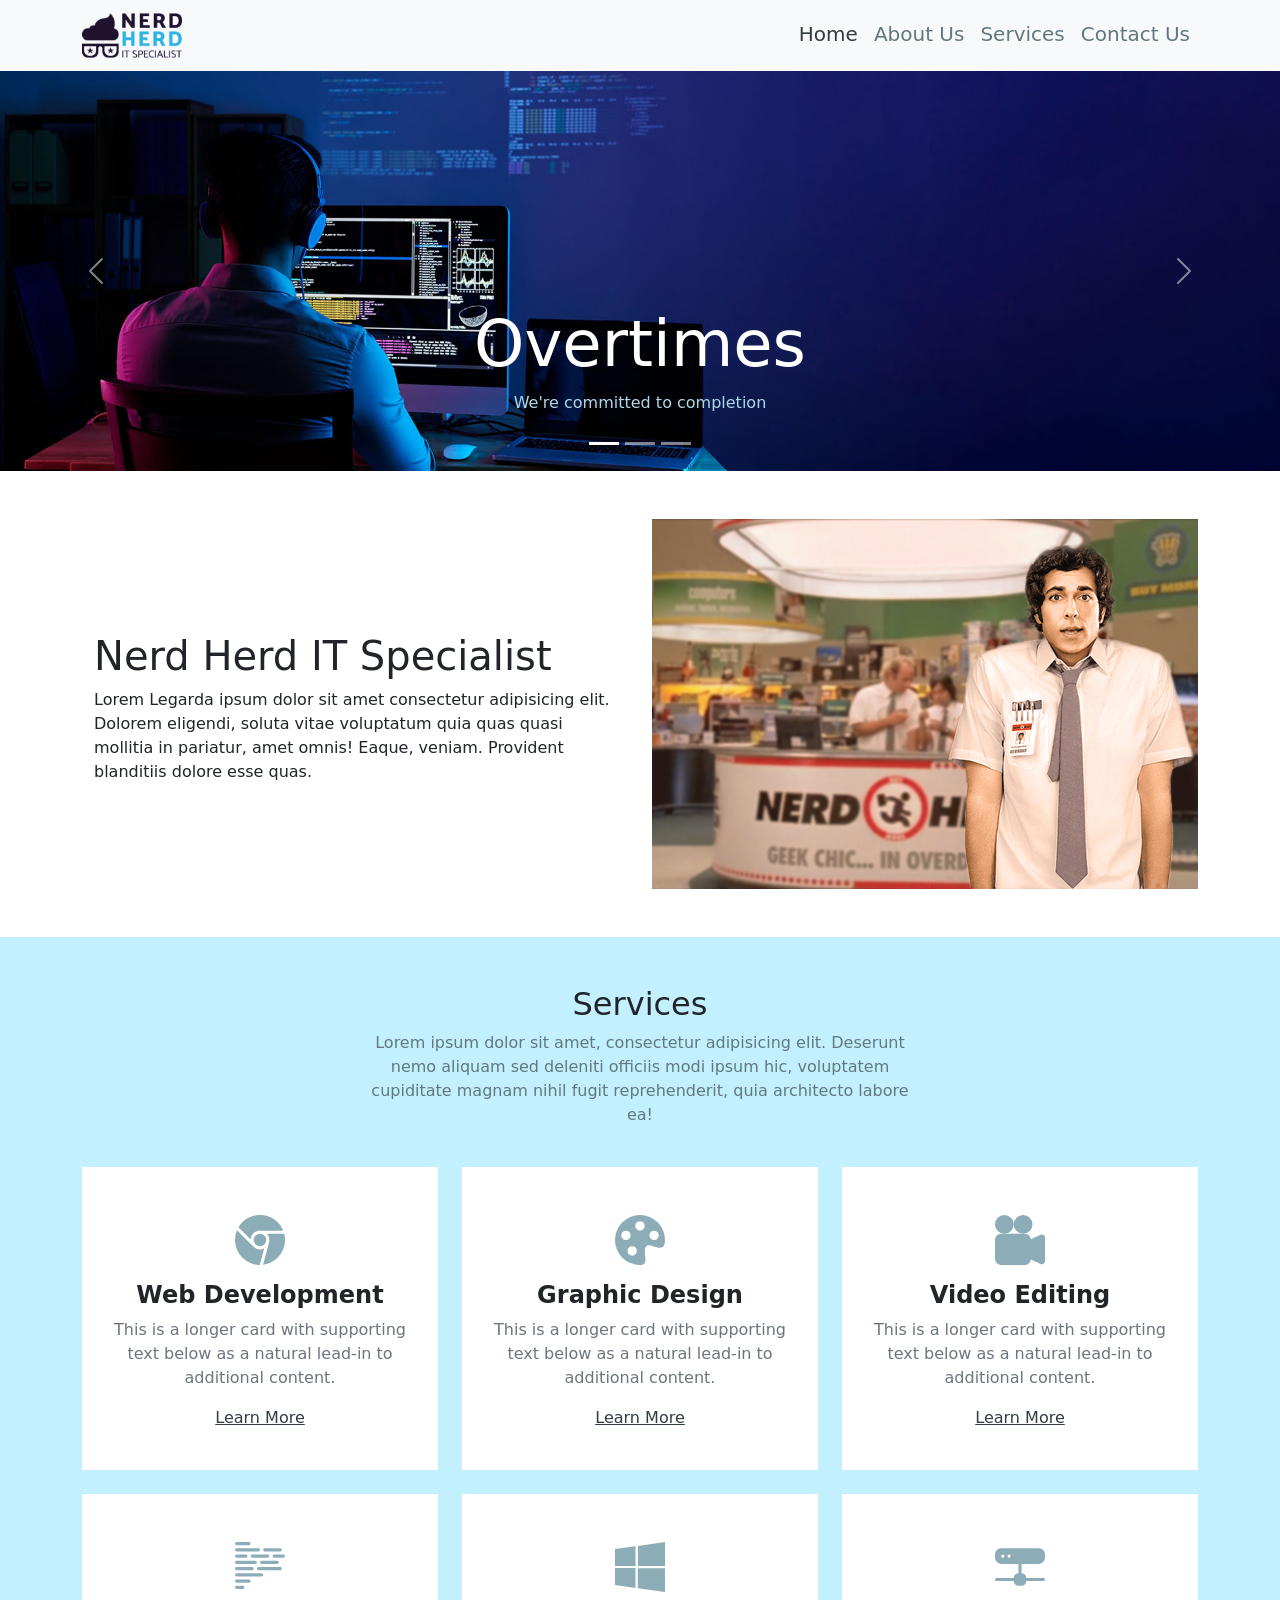
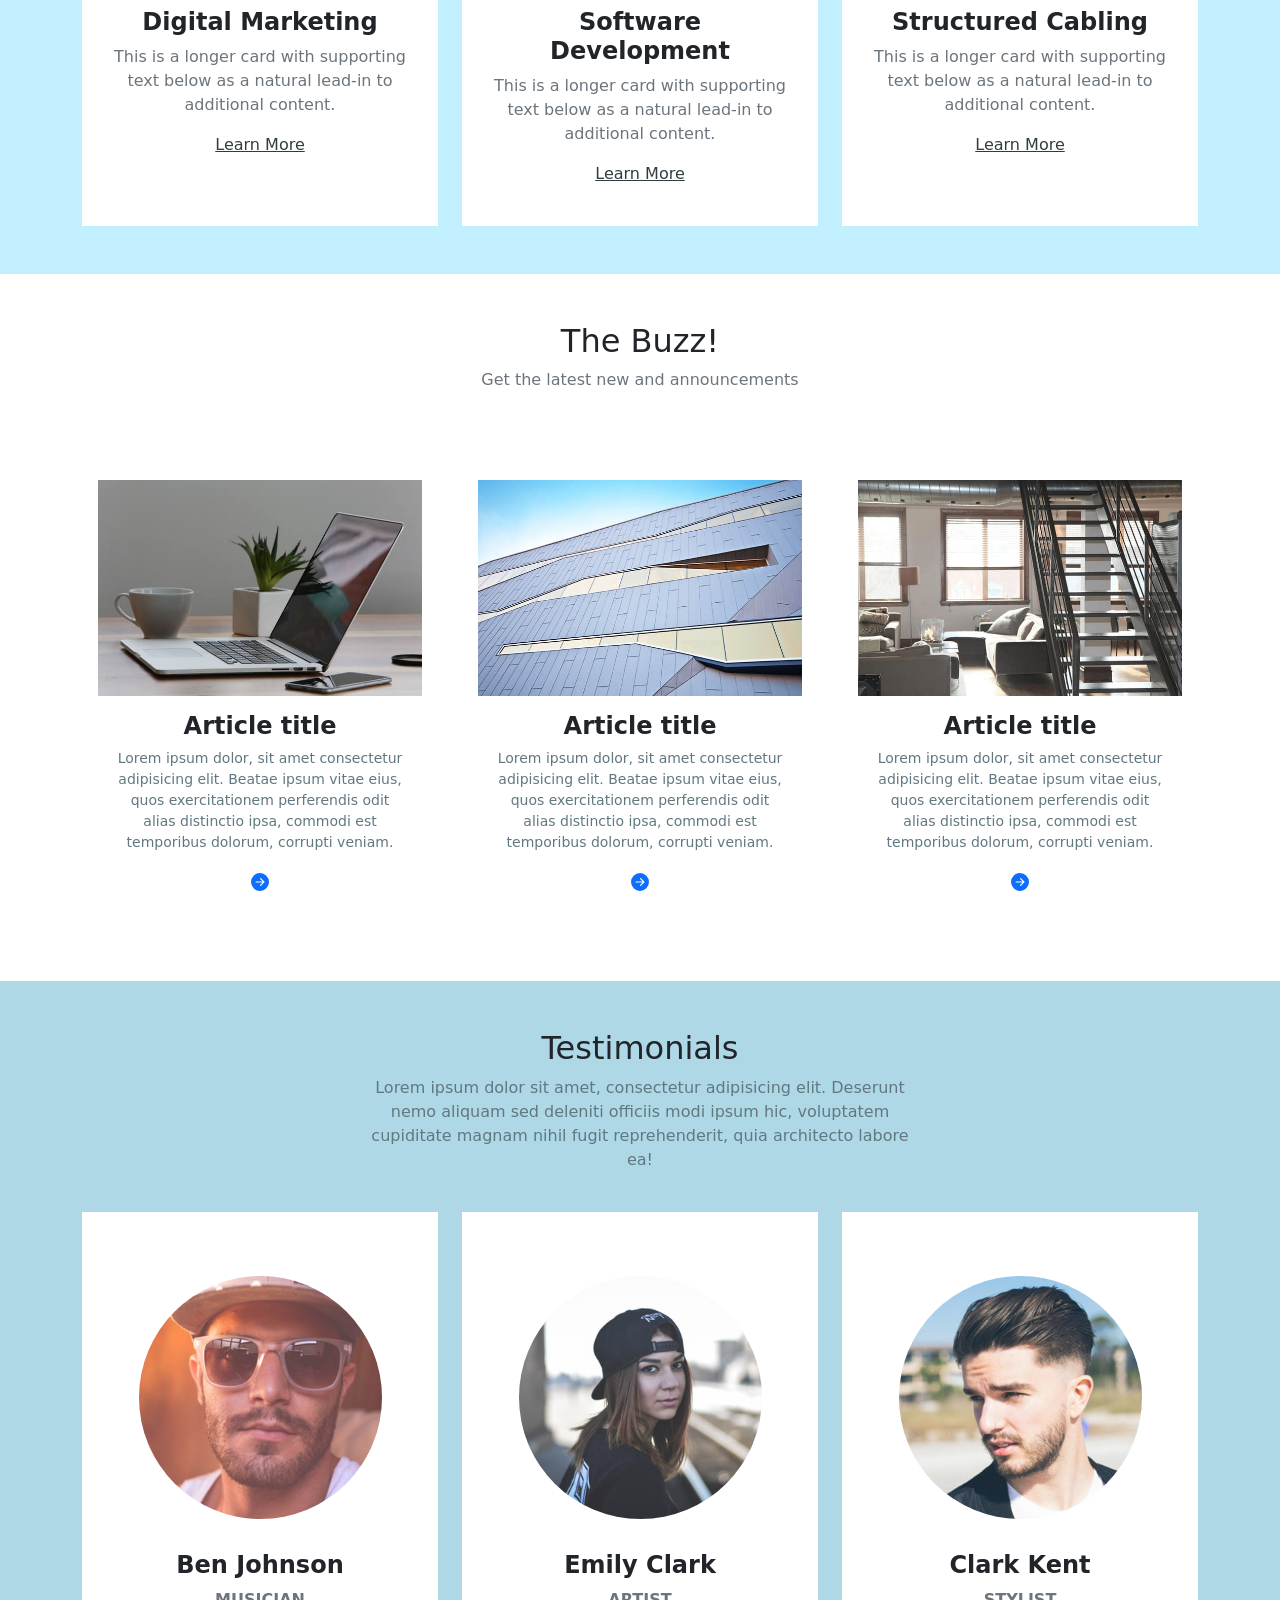
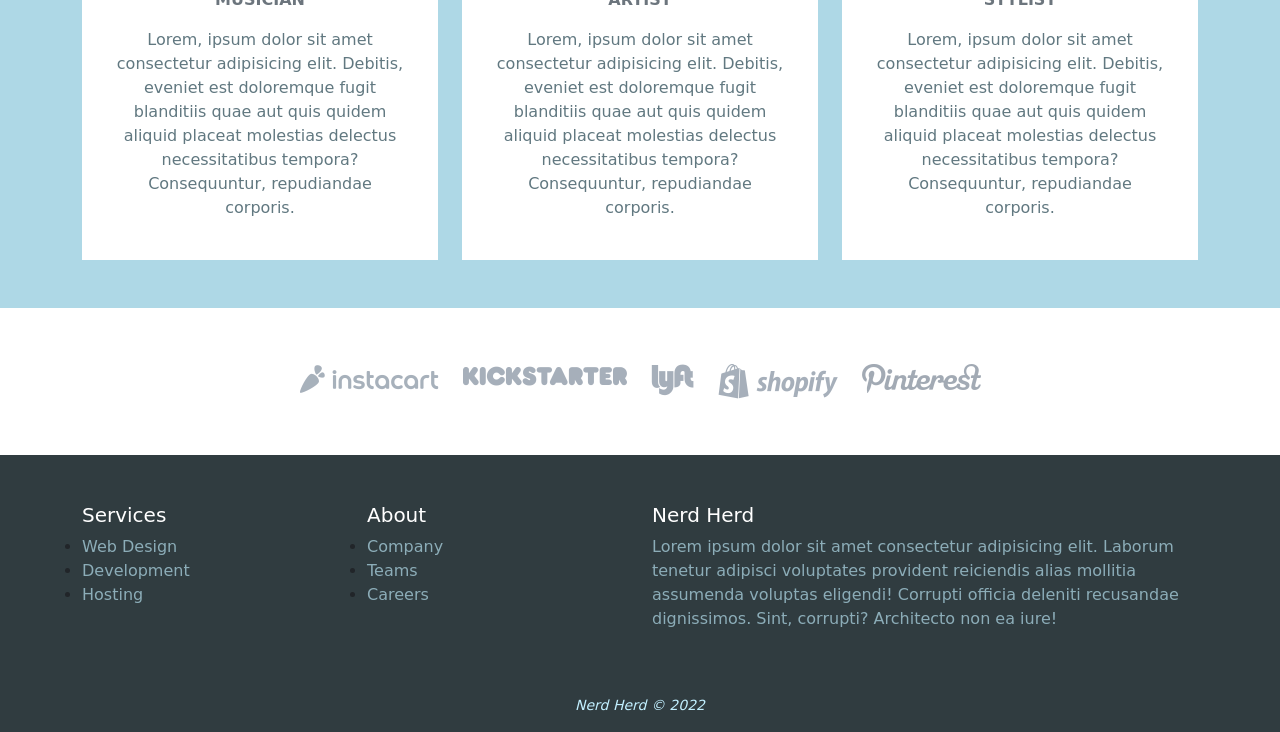
<file: index.html>
<!DOCTYPE html>
<html lang="en">
<head>
  <meta charset="UTF-8">
  <meta http-equiv="X-UA-Compatible" content="IE=edge">
  <meta name="viewport" content="width=device-width, initial-scale=1.0">
  
  <title>Home</title>
  <link rel="shortcut icon" href="./img/nerd-herd-icon.jpg" type="image/x-icon">
    
  <link rel="stylesheet" href="./css/bootstrap.css">
  
  <link rel="stylesheet" href="./css/style.css">
</head>
<body>
  <!-- #region Header -->
  <header>
    
    <!-- #region Primary Navigation -->
    <nav class="navbar navbar-expand-lg bg-light">
      <!-- container-fluid: 100% | container: 80% -->
      <div class="container">
        
        <a class="navbar-brand" href="./index.html">
          <img src="./img/nerd-herd-logo.png" alt="Bootstrap Logo" width=100px></a>
          
          <button class="navbar-toggler" type="button" data-bs-toggle="collapse" data-bs-target="#navbarSupportedContent" aria-controls="navbarSupportedContent" aria-expanded="false" aria-label="Toggle navigation">
            <span class="navbar-toggler-icon"></span>
          </button>
          
          <div class="collapse navbar-collapse" id="navbarSupportedContent">
            
            <!-- <ul class="navbar-nav me-auto mb-2 mb-lg-0"> -->
              <ul class="navbar-nav ms-auto mb-2 mb-lg-0">
                
                <li class="nav-item">
                  <a class="h5 text-decoration-none c-text-primary mx-2 c-active" aria-current="page" href="./index.html">Home</a>
                </li>
                
                <li class="nav-item">
                  <a class="h5 text-decoration-none c-text-primary mx-2" href="./about.html">About Us</a>
                </li>
                
                <li class="nav-item">
                  <a class="h5 text-decoration-none c-text-primary mx-2" href="./services.html">Services</a>
                </li>
                
                <li class="nav-item">
                  <a class="h5 text-decoration-none c-text-primary mx-2" href="./contact.html">Contact Us</a>
                </li>
                
              </ul>
              
            </div>
            
          </div>
        </nav>
        
        <!-- #endregion Primary Navigation -->
        
      </header>
      <!-- #endregion Header -->
      
      <!-- #region Main -->
      <main>
        
        <!-- #region Slider -->
        
        <div id="carouselExampleCaptions" class="carousel slide" data-bs-ride="false">
          <div class="carousel-indicators">
            <button type="button" data-bs-target="#carouselExampleCaptions" data-bs-slide-to="0" class="active" aria-current="true" aria-label="Slide 1"></button>
            <button type="button" data-bs-target="#carouselExampleCaptions" data-bs-slide-to="1" aria-label="Slide 2"></button>
            <button type="button" data-bs-target="#carouselExampleCaptions" data-bs-slide-to="2" aria-label="Slide 3"></button>
          </div>
          
          <div class="carousel-inner">
            
            <div class="carousel-item active">
              <img src="./img/slider1.jpg" class="d-block w-100" alt="Dummy">
              <div class="carousel-caption d-none d-md-block">
                <h5 class="display-3 text-capitalize">Overtimes</h5>
                <p class="c-text-accent">We're committed to completion</p>
              </div>
            </div>
            
            <div class="carousel-item">
              <img src="./img/slider2.jpg" class="d-block w-100" alt="Dummy">
              <div class="carousel-caption d-none d-md-block">
                <h5 class="display-3 text-capitalize">Second slide label</h5>
                <p class="c-text-accent">Some representative placeholder content for the second slide.</p>
              </div>
            </div>
            
            <div class="carousel-item">
              <img src="./img/slider3.jpg" class="d-block w-100" alt="Dummy">
              <div class="carousel-caption d-none d-md-block">
                <h5 class="display-3 text-capitalize">Third slide label</h5>
                <p class="c-text-accent">Some representative placeholder content for the third slide.</p>
              </div>
            </div>
            
          </div>
          
          <button class="carousel-control-prev" type="button" data-bs-target="#carouselExampleCaptions" data-bs-slide="prev">
            <span class="carousel-control-prev-icon" aria-hidden="true"></span>
            <span class="visually-hidden">Previous</span>
          </button>
          <button class="carousel-control-next" type="button" data-bs-target="#carouselExampleCaptions" data-bs-slide="next">
            <span class="carousel-control-next-icon" aria-hidden="true"></span>
            <span class="visually-hidden">Next</span>
          </button>
        </div>
        <!-- #endregion Slider -->
        
        <!-- #region Hero -->
        <section class="container py-5">
          
          <div class="row row-cols-1 row-cols-md-2 align-items-center flex-column-reverse flex-md-row">
            
            <div class="col px-4 pt-4">
              <h1 class="fs-1">Nerd Herd IT Specialist</h1>
              <p>Lorem Legarda ipsum dolor sit amet consectetur adipisicing elit. Dolorem eligendi, soluta vitae voluptatum quia quas quasi mollitia in pariatur, amet omnis! Eaque, veniam. Provident blanditiis dolore esse quas.</p>
            </div>
            
            <div class="col">
              <img src="./img/nerd-herd-home.jpg" alt="Dummy" class="img-fluid">
            </div>
            
          </div> 
        </section>
        <!-- #endregion Hero -->
        
        <!-- #region Services -->
        <section class="container-fluid c-bg-secondary">
          <div class="container py-5">
            
            <div class="row justify-content-center text-center pb-4">
              <h2 clas="fw-bold text-white">Services</h2>
              <p class="c-text-primary col-md-8 col-lg-6">Lorem ipsum dolor sit amet, consectetur adipisicing elit. Deserunt nemo aliquam sed deleniti officiis modi ipsum hic, voluptatem cupiditate magnam nihil fugit reprehenderit, quia architecto labore ea!</p>
            </div>
            
            <div class="row row-cols-2 row-cols-md-3 g-4">
              
              <article class="col">
                <div class="card h-100 align-items-center pt-5 px-3 pb-4 border-0 rounded-0">
                  <svg xmlns="http://www.w3.org/2000/svg" width="50" height="50" fill="var(--white)" class="bi bi-browser-chrome" viewBox="0 0 16 16">
                    <path fill-rule="evenodd" d="M16 8a8.001 8.001 0 0 1-7.022 7.94l1.902-7.098a2.995 2.995 0 0 0 .05-1.492A2.977 2.977 0 0 0 10.237 6h5.511A8 8 0 0 1 16 8ZM0 8a8 8 0 0 0 7.927 8l1.426-5.321a2.978 2.978 0 0 1-.723.255 2.979 2.979 0 0 1-1.743-.147 2.986 2.986 0 0 1-1.043-.7L.633 4.876A7.975 7.975 0 0 0 0 8Zm5.004-.167L1.108 3.936A8.003 8.003 0 0 1 15.418 5H8.066a2.979 2.979 0 0 0-1.252.243 2.987 2.987 0 0 0-1.81 2.59ZM8 10a2 2 0 1 0 0-4 2 2 0 0 0 0 4Z"/>
                  </svg>
                  <div class="card-body text-center">
                    <h5 class="card-title h4 fw-bold">Web Development</h5>
                    <p class="card-text text-secondary">This is a longer card with supporting text below as a natural lead-in to additional content.</p>
                    <a href="#" class="c-text-black">Learn More</a>
                  </div>
                </div>
              </article>
              
              <article class="col">
                <div class="card h-100 align-items-center pt-5 px-3 pb-4 border-0 rounded-0">
                  <svg xmlns="http://www.w3.org/2000/svg" width="50" height="50" fill="var(--white)" class="bi bi-palette-fill" viewBox="0 0 16 16">
                    <path d="M12.433 10.07C14.133 10.585 16 11.15 16 8a8 8 0 1 0-8 8c1.996 0 1.826-1.504 1.649-3.08-.124-1.101-.252-2.237.351-2.92.465-.527 1.42-.237 2.433.07zM8 5a1.5 1.5 0 1 1 0-3 1.5 1.5 0 0 1 0 3zm4.5 3a1.5 1.5 0 1 1 0-3 1.5 1.5 0 0 1 0 3zM5 6.5a1.5 1.5 0 1 1-3 0 1.5 1.5 0 0 1 3 0zm.5 6.5a1.5 1.5 0 1 1 0-3 1.5 1.5 0 0 1 0 3z"/>
                  </svg>
                  <div class="card-body text-center">
                    <h5 class="card-title h4 fw-bold">Graphic Design</h5>
                    <p class="card-text text-secondary">This is a longer card with supporting text below as a natural lead-in to additional content.</p>
                    <a href="#" class="c-text-black">Learn More</a>
                  </div>
                </div>
              </article>
              
              <article class="col">
                <div class="card h-100 align-items-center pt-5 px-3 pb-4 border-0 rounded-0">
                  <svg xmlns="http://www.w3.org/2000/svg" width="50" height="50" fill="var(--white)" class="bi bi-camera-reels-fill" viewBox="0 0 16 16">
                    <path d="M6 3a3 3 0 1 1-6 0 3 3 0 0 1 6 0z"/>
                    <path d="M9 6a3 3 0 1 1 0-6 3 3 0 0 1 0 6z"/>
                    <path d="M9 6h.5a2 2 0 0 1 1.983 1.738l3.11-1.382A1 1 0 0 1 16 7.269v7.462a1 1 0 0 1-1.406.913l-3.111-1.382A2 2 0 0 1 9.5 16H2a2 2 0 0 1-2-2V8a2 2 0 0 1 2-2h7z"/>
                  </svg>
                  <div class="card-body text-center">
                    <h5 class="card-title h4 fw-bold">Video Editing</h5>
                    <p class="card-text text-secondary">This is a longer card with supporting text below as a natural lead-in to additional content.</p>
                    <a href="#" class="c-text-black">Learn More</a>
                  </div>
                </div>
              </article>
              
              <article class="col">
                <div class="card h-100 align-items-center pt-5 px-3 pb-4 border-0 rounded-0">
                  <svg xmlns="http://www.w3.org/2000/svg" width="50" height="50" fill="var(--white)" class="bi bi-body-text" viewBox="0 0 16 16">
                    <path fill-rule="evenodd" d="M0 .5A.5.5 0 0 1 .5 0h4a.5.5 0 0 1 0 1h-4A.5.5 0 0 1 0 .5Zm0 2A.5.5 0 0 1 .5 2h7a.5.5 0 0 1 0 1h-7a.5.5 0 0 1-.5-.5Zm9 0a.5.5 0 0 1 .5-.5h5a.5.5 0 0 1 0 1h-5a.5.5 0 0 1-.5-.5Zm-9 2A.5.5 0 0 1 .5 4h3a.5.5 0 0 1 0 1h-3a.5.5 0 0 1-.5-.5Zm5 0a.5.5 0 0 1 .5-.5h5a.5.5 0 0 1 0 1h-5a.5.5 0 0 1-.5-.5Zm7 0a.5.5 0 0 1 .5-.5h3a.5.5 0 0 1 0 1h-3a.5.5 0 0 1-.5-.5Zm-12 2A.5.5 0 0 1 .5 6h6a.5.5 0 0 1 0 1h-6a.5.5 0 0 1-.5-.5Zm8 0a.5.5 0 0 1 .5-.5h5a.5.5 0 0 1 0 1h-5a.5.5 0 0 1-.5-.5Zm-8 2A.5.5 0 0 1 .5 8h5a.5.5 0 0 1 0 1h-5a.5.5 0 0 1-.5-.5Zm7 0a.5.5 0 0 1 .5-.5h7a.5.5 0 0 1 0 1h-7a.5.5 0 0 1-.5-.5Zm-7 2a.5.5 0 0 1 .5-.5h8a.5.5 0 0 1 0 1h-8a.5.5 0 0 1-.5-.5Zm0 2a.5.5 0 0 1 .5-.5h4a.5.5 0 0 1 0 1h-4a.5.5 0 0 1-.5-.5Zm0 2a.5.5 0 0 1 .5-.5h2a.5.5 0 0 1 0 1h-2a.5.5 0 0 1-.5-.5Z"/>
                  </svg>
                  <div class="card-body text-center">
                    <h5 class="card-title h4 fw-bold">Digital Marketing</h5>
                    <p class="card-text text-secondary">This is a longer card with supporting text below as a natural lead-in to additional content.</p>
                    <a href="#" class="c-text-black">Learn More</a>
                  </div>
                </div>
              </article>
              
              <article class="col">
                <div class="card h-100 align-items-center pt-5 px-3 pb-4 border-0 rounded-0">
                  <svg xmlns="http://www.w3.org/2000/svg" width="50" height="50" fill="var(--white)" class="bi bi-windows" viewBox="0 0 16 16">
                    <path d="M6.555 1.375 0 2.237v5.45h6.555V1.375zM0 13.795l6.555.933V8.313H0v5.482zm7.278-5.4.026 6.378L16 16V8.395H7.278zM16 0 7.33 1.244v6.414H16V0z"/>
                  </svg>
                  <div class="card-body text-center">
                    <h5 class="card-title h4 fw-bold">Software Development</h5>
                    <p class="card-text text-secondary">This is a longer card with supporting text below as a natural lead-in to additional content.</p>
                    <a href="#" class="c-text-black">Learn More</a>
                  </div>
                </div>
              </article>
              
              <article class="col">
                <div class="card h-100 align-items-center pt-5 px-3 pb-4 border-0 rounded-0">
                  <svg xmlns="http://www.w3.org/2000/svg" width="50" height="50" fill="var(--white)" class="bi bi-hdd-network-fill" viewBox="0 0 16 16">
                    <path d="M2 2a2 2 0 0 0-2 2v1a2 2 0 0 0 2 2h5.5v3A1.5 1.5 0 0 0 6 11.5H.5a.5.5 0 0 0 0 1H6A1.5 1.5 0 0 0 7.5 14h1a1.5 1.5 0 0 0 1.5-1.5h5.5a.5.5 0 0 0 0-1H10A1.5 1.5 0 0 0 8.5 10V7H14a2 2 0 0 0 2-2V4a2 2 0 0 0-2-2H2zm.5 3a.5.5 0 1 1 0-1 .5.5 0 0 1 0 1zm2 0a.5.5 0 1 1 0-1 .5.5 0 0 1 0 1z"/>
                  </svg>
                  <div class="card-body text-center">
                    <h5 class="card-title h4 fw-bold">Structured Cabling</h5>
                    <p class="card-text text-secondary">This is a longer card with supporting text below as a natural lead-in to additional content.</p>
                    <a href="#" class="c-text-black">Learn More</a>
                  </div>
                </div>
              </article>
              
            </div>
            
          </div>
        </section>
        <!-- #endregion Services -->
        
        <!-- #region News -->
        <section class="container py-5">
          
          <div class="row justify-content-center text-center pb-4">
            <h2 clas="fw-bold">The Buzz!</h2>
            <p class="text-secondary col-md-8 col-lg-6">
              Get the latest new and announcements
            </p>
          </div>
          
          <div class="row row-cols-1 row-cols-md-3 g-4">
            
            <article class="col">
              <div class="card h-100 align-items-center pt-5 px-3 pb-4 border-0 rounded-0">
                <img src="./img/desk.jpg" alt="Dummy" class="img-fluid">
                <div class="card-body text-center">
                  <h5 class="card-title h4 fw-bold">Article title</h5>
                  <p class="card-text c-text-primary small">Lorem ipsum dolor, sit amet consectetur adipisicing elit. Beatae ipsum vitae eius, quos exercitationem perferendis odit alias distinctio ipsa, commodi est temporibus dolorum, corrupti veniam.</p>
                  <a href="#"><svg xmlns="http://www.w3.org/2000/svg" width="18" height="18" fill="currentColor" class="bi bi-arrow-right-circle-fill" viewBox="0 0 16 16">
                    <path d="M8 0a8 8 0 1 1 0 16A8 8 0 0 1 8 0zM4.5 7.5a.5.5 0 0 0 0 1h5.793l-2.147 2.146a.5.5 0 0 0 .708.708l3-3a.5.5 0 0 0 0-.708l-3-3a.5.5 0 1 0-.708.708L10.293 7.5H4.5z"/>
                  </svg></a>
                </div>
              </div>
            </article>
            
            <article class="col">
              <div class="card h-100 align-items-center pt-5 px-3 pb-4 border-0 rounded-0">
                <img src="./img/building.jpg" alt="Dummy" class="img-fluid">
                <div class="card-body text-center">
                  <h5 class="card-title h4 fw-bold">Article title</h5>
                  <p class="card-text c-text-primary small">Lorem ipsum dolor, sit amet consectetur adipisicing elit. Beatae ipsum vitae eius, quos exercitationem perferendis odit alias distinctio ipsa, commodi est temporibus dolorum, corrupti veniam.</p>
                  <a href="#"><svg xmlns="http://www.w3.org/2000/svg" width="18" height="18" fill="currentColor" class="bi bi-arrow-right-circle-fill" viewBox="0 0 16 16">
                    <path d="M8 0a8 8 0 1 1 0 16A8 8 0 0 1 8 0zM4.5 7.5a.5.5 0 0 0 0 1h5.793l-2.147 2.146a.5.5 0 0 0 .708.708l3-3a.5.5 0 0 0 0-.708l-3-3a.5.5 0 1 0-.708.708L10.293 7.5H4.5z"/>
                  </svg></a>
                </div>
              </div>
            </article>
            
            <article class="col">
              <div class="card h-100 align-items-center pt-5 px-3 pb-4 border-0 rounded-0">
                <img src="./img/loft.jpg" alt="Dummy" class="img-fluid">
                <div class="card-body text-center">
                  <h5 class="card-title h4 fw-bold">Article title</h5>
                  <p class="card-text c-text-primary small">Lorem ipsum dolor, sit amet consectetur adipisicing elit. Beatae ipsum vitae eius, quos exercitationem perferendis odit alias distinctio ipsa, commodi est temporibus dolorum, corrupti veniam.</p>
                  <a href="#"><svg xmlns="http://www.w3.org/2000/svg" width="18" height="18" fill="currentColor" class="bi bi-arrow-right-circle-fill" viewBox="0 0 16 16">
                    <path d="M8 0a8 8 0 1 1 0 16A8 8 0 0 1 8 0zM4.5 7.5a.5.5 0 0 0 0 1h5.793l-2.147 2.146a.5.5 0 0 0 .708.708l3-3a.5.5 0 0 0 0-.708l-3-3a.5.5 0 1 0-.708.708L10.293 7.5H4.5z"/>
                  </svg></a>
                </div>
              </div>
            </article>
            
          </div>
          
        </div>
      </section>
      <!-- #endregion News -->
      
      <!-- #region Testimonials -->
      <section class="container-fluid c-bg-accent">
        <div class="container py-5">
          
          <div class="row justify-content-center text-center pb-4">
            <h2 clas="fw-bold text-white">Testimonials</h2>
            <p class="c-text-primary col-md-8 col-lg-6">Lorem ipsum dolor sit amet, consectetur adipisicing elit. Deserunt nemo aliquam sed deleniti officiis modi ipsum hic, voluptatem cupiditate magnam nihil fugit reprehenderit, quia architecto labore ea!</p>
          </div>
          
          <div class="row row-cols-1 row-cols-md-3 g-4">
            
            <article class="col">
              <div class="card h-100 align-items-center pt-5 px-3 pb-4 border-0 rounded-0">
                <img src="./img/1.jpg" alt="Dummy" class="rounded-circle w-75 py-3">
                <div class="card-body text-center">
                  <h5 class="card-title h4 fw-bold">Ben Johnson</h5>
                  <p class="text-secondary fw-bold">MUSICIAN</p>
                  <p class="card-text c-text-primary">Lorem, ipsum dolor sit amet consectetur adipisicing elit. Debitis, eveniet est doloremque fugit blanditiis quae aut quis quidem aliquid placeat molestias delectus necessitatibus tempora? Consequuntur, repudiandae corporis.</p>
                </div>
              </div>
            </article>
            
            <article class="col">
              <div class="card h-100 align-items-center pt-5 px-3 pb-4 border-0 rounded-0">
                <img src="./img/2.jpg" alt="Dummy" class="rounded-circle w-75 py-3">
                <div class="card-body text-center">
                  <h5 class="card-title h4 fw-bold">Emily Clark</h5>
                  <p class="text-secondary fw-bold">ARTIST</p>
                  <p class="card-text c-text-primary">Lorem, ipsum dolor sit amet consectetur adipisicing elit. Debitis, eveniet est doloremque fugit blanditiis quae aut quis quidem aliquid placeat molestias delectus necessitatibus tempora? Consequuntur, repudiandae corporis.</p>
                </div>
              </div>
            </article>
            
            <article class="col">
              <div class="card h-100 align-items-center pt-5 px-3 pb-4 border-0 rounded-0">
                <img src="./img/3.jpg" alt="Dummy" class="rounded-circle w-75 py-3">
                <div class="card-body text-center">
                  <h5 class="card-title h4 fw-bold">Clark Kent</h5>
                  <p class="text-secondary fw-bold">STYLIST</p>
                  <p class="card-text c-text-primary">Lorem, ipsum dolor sit amet consectetur adipisicing elit. Debitis, eveniet est doloremque fugit blanditiis quae aut quis quidem aliquid placeat molestias delectus necessitatibus tempora? Consequuntur, repudiandae corporis.</p>
                </div>
              </div>
            </article>
            
          </div>
          
        </div>
      </section>
      <!-- #endregion Testimonials -->
      
      <!-- #region Clients -->
      <div class="container py-5">
        <div class="row justify-content-center">
          
          <a href="#" class="w-auto py-2">
            <img src="./img/instacart.png" alt="Dummy" class="img-fluid">
          </a>
          
          <a href="#" class="w-auto py-2">
            <img src="./img/kickstarter.png" alt="Dummy" class="img-fluid">
          </a>
          
          <a href="#" class="w-auto py-2">
            <img src="./img/lyft.png" alt="Dummy" class="img-fluid">
          </a>
          
          <a href="#" class="w-auto py-2">
            <img src="./img/shopify.png" alt="Dummy" class="img-fluid">
          </a>
          
          <a href="#" class="w-auto py-2">
            <img src="./img/pinterest.png" alt="Dummy" class="img-fluid">
          </a>
          
          
        </div>
      </div>
      <!-- #endregion Clients -->
      
    </main>
    <!-- #endregion Main -->
    
    <!-- #region Footer -->
    <footer class="container-fluid c-bg-black px-0">
      
      <div class="container py-5">
        <div class="row g-4">
          
          <div class="col-12 col-md-6 order-md-last">
            <h3 class="text-white h5">Nerd Herd</h3>
            <p class="c-text-white mb-0">Lorem ipsum dolor sit amet consectetur adipisicing elit. Laborum tenetur adipisci voluptates provident reiciendis alias mollitia assumenda voluptas eligendi! Corrupti officia deleniti recusandae dignissimos. Sint, corrupti? Architecto non ea iure!</p>
          </div>
          
          <div class="col-6 col-md-3">
            <h3 class="text-white h5">Services</h3>
            <ul class="list-group list-group-flush">
              <li><a href="#" class="text-decoration-none c-text-white">Web Design</a></li>
              <li><a href="#" class="text-decoration-none c-text-white">Development</a></li>
              <li><a href="#" class="text-decoration-none c-text-white">Hosting</a></li>
            </ul>
          </div>
          
          <div class="col-6 col-md-3">
            <h3 class="text-white h5">About</h3>
            <ul class="list-group list-group-flush">
              <li><a href="#" class="text-decoration-none c-text-white">Company</a></li>
              <li><a href="#" class="text-decoration-none c-text-white">Teams</a></li>
              <li><a href="#" class="text-decoration-none c-text-white">Careers</a></li>
            </ul>
          </div>
          
        </div>
      </div>
      
      <p class="c-bg-black text-center c-text-secondary fst-italic small py-3 mb-0">Nerd Herd &copy; 2022</p>
    </footer>
    <!-- #endregion Footer -->
    
    <script src="./js/bootstrap.bundle.js"></script>
  </body>
  </html>
</file>
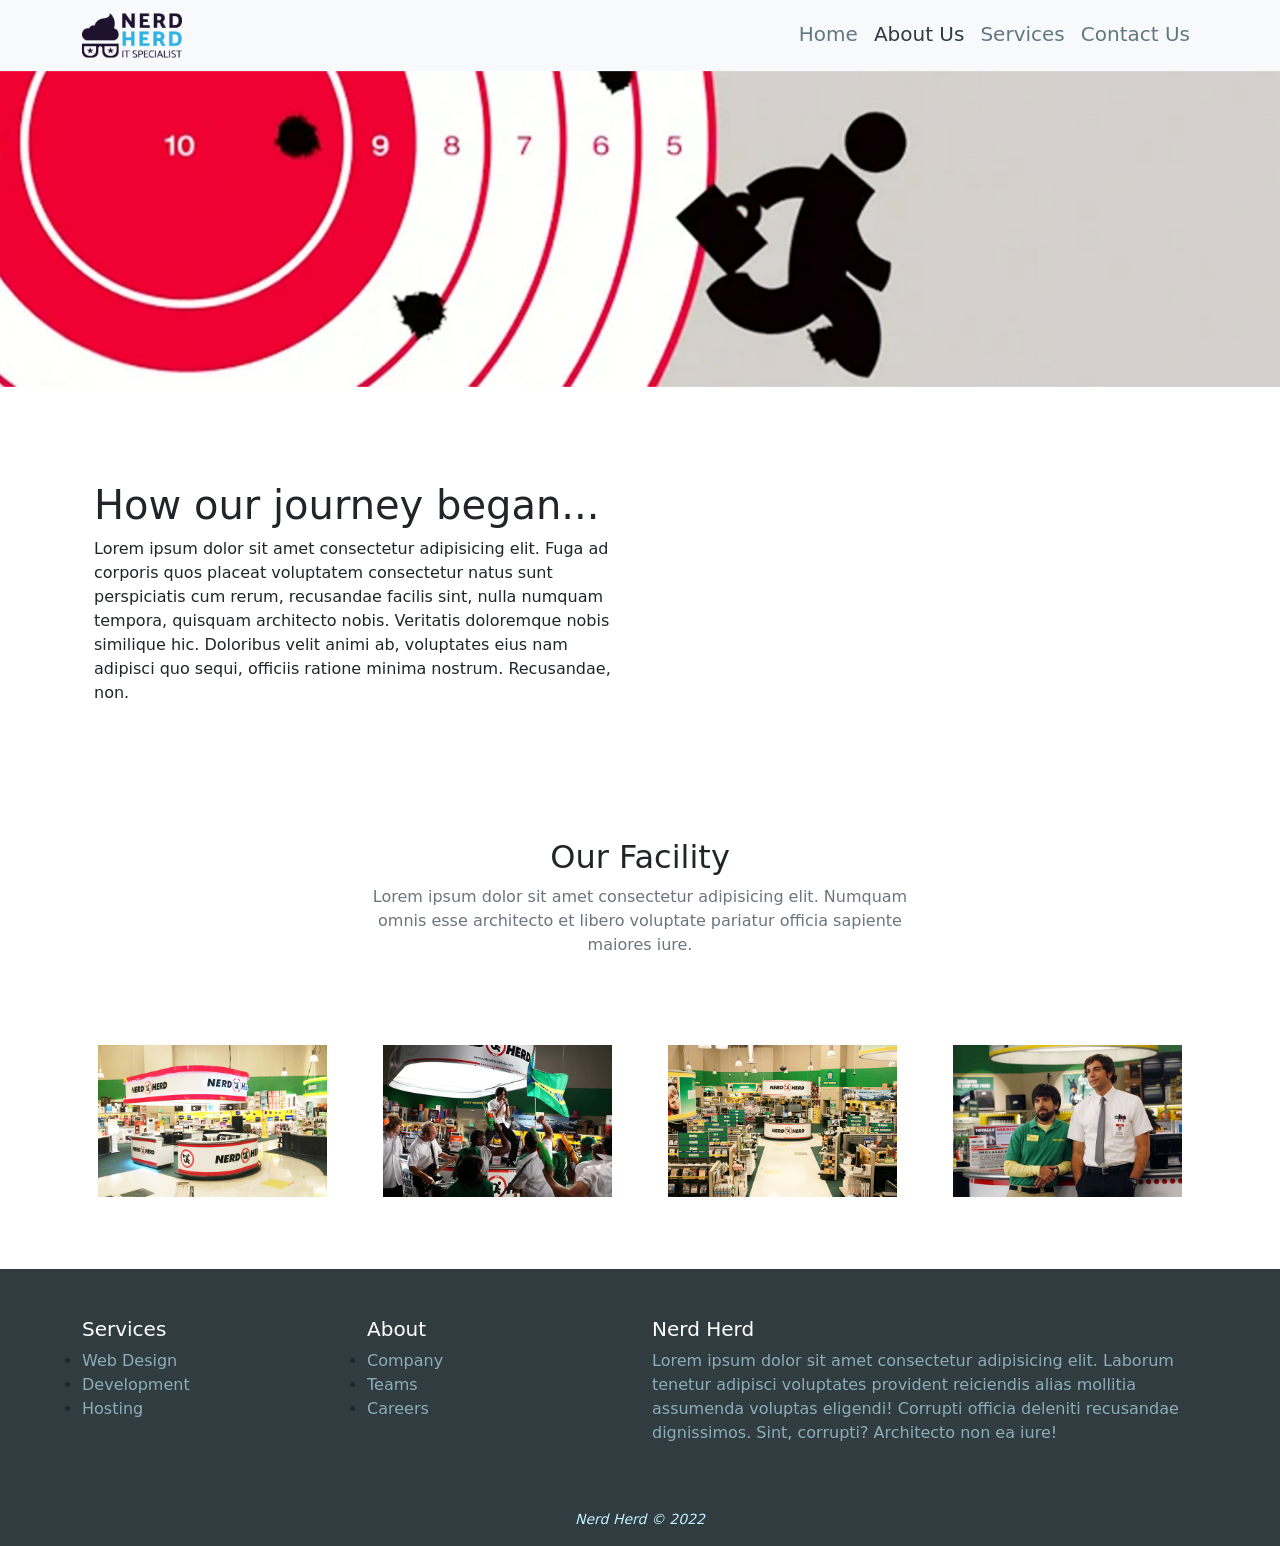
<file: about.html>
<!DOCTYPE html>
<html lang="en">
<head>
  <meta charset="UTF-8">
  <meta http-equiv="X-UA-Compatible" content="IE=edge">
  <meta name="viewport" content="width=device-width, initial-scale=1.0">
  
  <title>About</title>
  <link rel="shortcut icon" href="./img/nerd-herd-icon.jpg" type="image/x-icon">
  
  <link rel="stylesheet" href="./css/bootstrap.css">
  
  <link rel="stylesheet" href="./css/style.css">
</head>
<body>
  <!-- #region Header -->
  <header>
    
    <!-- #region Primary Navigation -->
    <nav class="navbar navbar-expand-lg bg-light">
      <!-- container-fluid: 100% | container: 80% -->
      <div class="container">
        
        <a class="navbar-brand" href="./index.html">
          <img src="./img/nerd-herd-logo.png" alt="Bootstrap Logo" width=100px></a>
          
          <button class="navbar-toggler" type="button" data-bs-toggle="collapse" data-bs-target="#navbarSupportedContent" aria-controls="navbarSupportedContent" aria-expanded="false" aria-label="Toggle navigation">
            <span class="navbar-toggler-icon"></span>
          </button>
          
          <div class="collapse navbar-collapse" id="navbarSupportedContent">
            
            <!-- <ul class="navbar-nav me-auto mb-2 mb-lg-0"> -->
              <ul class="navbar-nav ms-auto mb-2 mb-lg-0">
                
                <li class="nav-item">
                  <a class="h5 text-decoration-none c-text-primary mx-2" aria-current="page" href="./index.html">Home</a>
                </li>
                
                <li class="nav-item">
                  <a class="h5 text-decoration-none c-text-primary mx-2 c-active" href="./about.html">About Us</a>
                </li>
                
                <li class="nav-item">
                  <a class="h5 text-decoration-none c-text-primary mx-2" href="./services.html">Services</a>
                </li>
                
                <li class="nav-item">
                  <a class="h5 text-decoration-none c-text-primary mx-2" href="./contact.html">Contact Us</a>
                </li>
                
              </ul>
              
            </div>
            
          </div>
        </nav>
        
        <!-- #endregion Primary Navigation -->
        
      </header>
      <!-- #endregion Header -->
      
      <!-- #region Main -->
      <main>
        
        <!-- #region Slider -->
        
        <div id="carouselExampleCaptions" class="carousel slide" data-bs-ride="false">
          <div class="carousel-indicators">
            <button type="button" data-bs-target="#carouselExampleCaptions" data-bs-slide-to="0" class="active" aria-current="true" aria-label="Slide 1"></button>
            <button type="button" data-bs-target="#carouselExampleCaptions" data-bs-slide-to="1" aria-label="Slide 2"></button>
            <button type="button" data-bs-target="#carouselExampleCaptions" data-bs-slide-to="2" aria-label="Slide 3"></button>
          </div>
          
          <div class="carousel-inner">
            <div class="carousel-item active">
              <img src="./img/nerd-herd-about-banner.jpg" class="d-block w-100" alt="Dummy">
              <div class="carousel-caption d-none d-md-block card-img-overlay">
              </div>
            </div>
          </div>
          
          <!-- #endregion Slider -->
          
          <!-- #region Hero -->
          <section class="container py-5">
            
            <div class="row row-cols-1 row-cols-md-2 align-items-center flex-column-reverse flex-md-row">
              
              <div class="col px-4 pt-4">
                <h1 class="fs-1">How our journey began...</h1>
                <p>Lorem ipsum dolor sit amet consectetur adipisicing elit. Fuga ad corporis quos placeat voluptatem consectetur natus sunt perspiciatis cum rerum, recusandae facilis sint, nulla numquam tempora, quisquam architecto nobis. Veritatis doloremque nobis similique hic. Doloribus velit animi ab, voluptates eius nam adipisci quo sequi, officiis ratione minima nostrum. Recusandae, non.</p>
              </div>
              
              <div class="col">
                <!-- <img src="./img/nerd-herd-home.jpg" alt="Dummy" class="img-fluid"> -->
                <iframe width="500" height="300" src="https://www.youtube.com/embed/fjiVu5_83WY?controls=0" title="YouTube video player" frameborder="0" allow="accelerometer; autoplay; clipboard-write; encrypted-media; gyroscope; picture-in-picture" allowfullscreen></iframe>
              </div>
              
            </div> 
          </section>
          <!-- #endregion Hero -->
          
          
          <!-- #region News -->
          <section class="container py-5">
            
            <div class="row justify-content-center text-center pb-4">
              <h2 clas="fw-bold">Our Facility</h2>
              <p class="text-secondary col-md-8 col-lg-6">
                Lorem ipsum dolor sit amet consectetur adipisicing elit. Numquam omnis esse architecto et libero voluptate pariatur officia sapiente maiores iure.
                
              </p>
            </div>
            
            <div class="row row-cols-1 row-cols-md-4 g-4">
              
              <article class="col">
                <div class="card h-100 align-items-center pt-5 px-3 pb-4 border-0 rounded-0">
                  <img src="./img/support-station.jpg" alt="Dummy" class="img-fluid">
                </div>
              </article>
              
              <article class="col">
                <div class="card h-100 align-items-center pt-5 px-3 pb-4 border-0 rounded-0">
                  <img src="./img/company-culture.jpg" alt="Dummy" class="img-fluid">
                </div>
              </article>
              
              <article class="col">
                <div class="card h-100 align-items-center pt-5 px-3 pb-4 border-0 rounded-0">
                  <img src="./img/buy-more-store.jpg" alt="Dummy" class="img-fluid">
                </div>
              </article>
              
              <article class="col">
                <div class="card h-100 align-items-center pt-5 px-3 pb-4 border-0 rounded-0">
                  <img src="./img/chuck-morgan.jpg" alt="Dummy" class="img-fluid">
                </div>
              </article>
              
            </div>
            
          </div>
        </section>
        <!-- #endregion News -->
        
      </main>
      <!-- #endregion Main -->
      
      <!-- #region Footer -->
      <footer class="container-fluid c-bg-black px-0">
    
        <div class="container py-5">
          <div class="row g-4">
            
            <div class="col-12 col-md-6 order-md-last">
              <h3 class="text-white h5">Nerd Herd</h3>
              <p class="c-text-white mb-0">Lorem ipsum dolor sit amet consectetur adipisicing elit. Laborum tenetur adipisci voluptates provident reiciendis alias mollitia assumenda voluptas eligendi! Corrupti officia deleniti recusandae dignissimos. Sint, corrupti? Architecto non ea iure!</p>
            </div>
            
            <div class="col-6 col-md-3">
              <h3 class="text-white h5">Services</h3>
              <ul class="list-group list-group-flush">
                <li><a href="#" class="text-decoration-none c-text-white">Web Design</a></li>
                <li><a href="#" class="text-decoration-none c-text-white">Development</a></li>
                <li><a href="#" class="text-decoration-none c-text-white">Hosting</a></li>
              </ul>
            </div>
            
            <div class="col-6 col-md-3">
              <h3 class="text-white h5">About</h3>
              <ul class="list-group list-group-flush">
                <li><a href="#" class="text-decoration-none c-text-white">Company</a></li>
                <li><a href="#" class="text-decoration-none c-text-white">Teams</a></li>
                <li><a href="#" class="text-decoration-none c-text-white">Careers</a></li>
              </ul>
            </div>
            
          </div>
        </div>
        
        <p class="c-bg-black text-center c-text-secondary fst-italic small py-3 mb-0">Nerd Herd &copy; 2022</p>
      </footer>
      <!-- #endregion Footer -->
      
      <script src="./js/bootstrap.bundle.js"></script>
    </body>
    </html>
</file>
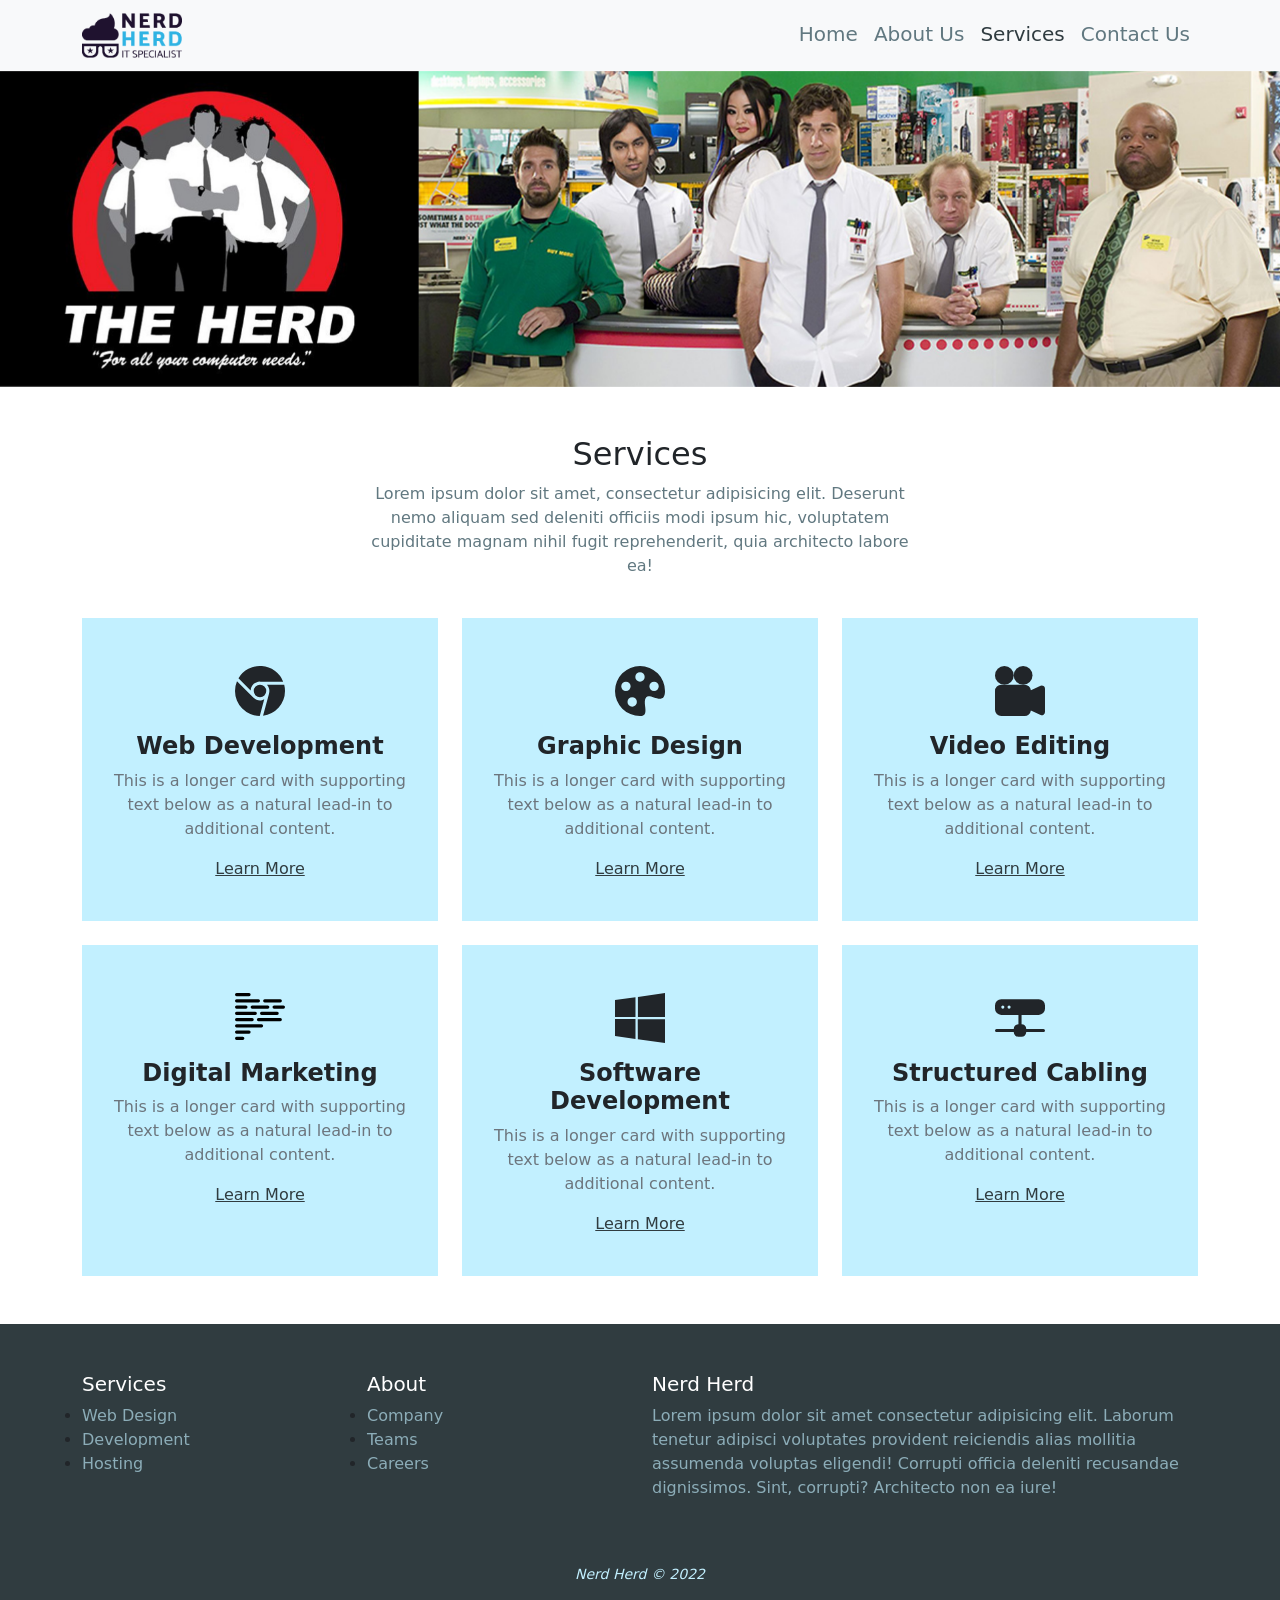
<file: services.html>
<!DOCTYPE html>
<html lang="en">
<head>
  <meta charset="UTF-8">
  <meta http-equiv="X-UA-Compatible" content="IE=edge">
  <meta name="viewport" content="width=device-width, initial-scale=1.0">
  
  <title>Services</title>
  <link rel="shortcut icon" href="./img/nerd-herd-icon.jpg" type="image/x-icon">
  
  <link rel="stylesheet" href="./css/bootstrap.css">
  
  <link rel="stylesheet" href="./css/style.css">
</head>
<body>
  <!-- #region Header -->
  <header>
    
    <!-- #region Primary Navigation -->
    <nav class="navbar navbar-expand-lg bg-light">
      <!-- container-fluid: 100% | container: 80% -->
      <div class="container">
        
        <a class="navbar-brand" href="./index.html">
          <img src="./img/nerd-herd-logo.png" alt="Bootstrap Logo" width=100px></a>
          
          <button class="navbar-toggler" type="button" data-bs-toggle="collapse" data-bs-target="#navbarSupportedContent" aria-controls="navbarSupportedContent" aria-expanded="false" aria-label="Toggle navigation">
            <span class="navbar-toggler-icon"></span>
          </button>
          
          <div class="collapse navbar-collapse" id="navbarSupportedContent">
            
            <!-- <ul class="navbar-nav me-auto mb-2 mb-lg-0"> -->
              <ul class="navbar-nav ms-auto mb-2 mb-lg-0">
                
                <li class="nav-item">
                  <a class="h5 text-decoration-none c-text-primary mx-2" aria-current="page" href="./index.html">Home</a>
                </li>
                
                <li class="nav-item">
                  <a class="h5 text-decoration-none c-text-primary mx-2" href="./about.html">About Us</a>
                </li>
                
                <li class="nav-item">
                  <a class="h5 text-decoration-none c-text-primary mx-2  c-active" href="./services.html">Services</a>
                </li>
                
                <li class="nav-item">
                  <a class="h5 text-decoration-none c-text-primary mx-2" href="./contact.html">Contact Us</a>
                </li>
                
              </ul>
              
            </div>
            
          </div>
        </nav>
        
        <!-- #endregion Primary Navigation -->
        
      </header>
      <!-- #endregion Header -->
      
      <!-- #region Main -->
      <main>
        
        <!-- #region Slider -->
        
        <div id="carouselExampleCaptions" class="carousel slide" data-bs-ride="false">
          <div class="carousel-indicators">
            <button type="button" data-bs-target="#carouselExampleCaptions" data-bs-slide-to="0" class="active" aria-current="true" aria-label="Slide 1"></button>
            <button type="button" data-bs-target="#carouselExampleCaptions" data-bs-slide-to="1" aria-label="Slide 2"></button>
            <button type="button" data-bs-target="#carouselExampleCaptions" data-bs-slide-to="2" aria-label="Slide 3"></button>
          </div>
          
          <div class="carousel-inner">
            <div class="carousel-item active">
              <img src="./img/nerd-herd-services-banner.jpg" class="d-block w-100" alt="Dummy">
              <div class="carousel-caption d-none d-md-block card-img-overlay">
              </div>
            </div>
          </div>          
          <!-- #endregion Slider -->
          
          <!-- #region Services -->
          <section class="container-fluid">
            <div class="container py-5">
              
              <div class="row justify-content-center text-center pb-4">
                <h2 clas="fw-bold text-white">Services</h2>
                <p class="c-text-primary col-md-8 col-lg-6">Lorem ipsum dolor sit amet, consectetur adipisicing elit. Deserunt nemo aliquam sed deleniti officiis modi ipsum hic, voluptatem cupiditate magnam nihil fugit reprehenderit, quia architecto labore ea!</p>
              </div>
              
              <div class="row row-cols-2 row-cols-md-3 g-4">
                
                <article class="col">
                  <div class="card h-100 align-items-center pt-5 px-3 pb-4 border-0 rounded-0 c-bg-secondary" >
                    <svg xmlns="http://www.w3.org/2000/svg" width="50" height="50" fill="currentColor" class="bi bi-browser-chrome" viewBox="0 0 16 16">
                      <path fill-rule="evenodd" d="M16 8a8.001 8.001 0 0 1-7.022 7.94l1.902-7.098a2.995 2.995 0 0 0 .05-1.492A2.977 2.977 0 0 0 10.237 6h5.511A8 8 0 0 1 16 8ZM0 8a8 8 0 0 0 7.927 8l1.426-5.321a2.978 2.978 0 0 1-.723.255 2.979 2.979 0 0 1-1.743-.147 2.986 2.986 0 0 1-1.043-.7L.633 4.876A7.975 7.975 0 0 0 0 8Zm5.004-.167L1.108 3.936A8.003 8.003 0 0 1 15.418 5H8.066a2.979 2.979 0 0 0-1.252.243 2.987 2.987 0 0 0-1.81 2.59ZM8 10a2 2 0 1 0 0-4 2 2 0 0 0 0 4Z"/>
                    </svg>
                    <div class="card-body text-center">
                      <h5 class="card-title h4 fw-bold">Web Development</h5>
                      <p class="card-text text-secondary">This is a longer card with supporting text below as a natural lead-in to additional content.</p>
                      <a href="#" class="c-text-black">Learn More</a>
                    </div>
                  </div>
                </article>
                
                <article class="col">
                  <div class="card h-100 align-items-center pt-5 px-3 pb-4 border-0 rounded-0  c-bg-secondary">
                    <svg xmlns="http://www.w3.org/2000/svg" width="50" height="50" fill="currentColor" class="bi bi-palette-fill" viewBox="0 0 16 16">
                      <path d="M12.433 10.07C14.133 10.585 16 11.15 16 8a8 8 0 1 0-8 8c1.996 0 1.826-1.504 1.649-3.08-.124-1.101-.252-2.237.351-2.92.465-.527 1.42-.237 2.433.07zM8 5a1.5 1.5 0 1 1 0-3 1.5 1.5 0 0 1 0 3zm4.5 3a1.5 1.5 0 1 1 0-3 1.5 1.5 0 0 1 0 3zM5 6.5a1.5 1.5 0 1 1-3 0 1.5 1.5 0 0 1 3 0zm.5 6.5a1.5 1.5 0 1 1 0-3 1.5 1.5 0 0 1 0 3z"/>
                    </svg>
                    <div class="card-body text-center">
                      <h5 class="card-title h4 fw-bold">Graphic Design</h5>
                      <p class="card-text text-secondary">This is a longer card with supporting text below as a natural lead-in to additional content.</p>
                      <a href="#" class="c-text-black">Learn More</a>
                    </div>
                  </div>
                </article>
                
                <article class="col">
                  <div class="card h-100 align-items-center pt-5 px-3 pb-4 border-0 rounded-0  c-bg-secondary">
                    <svg xmlns="http://www.w3.org/2000/svg" width="50" height="50" fill="currentColor" class="bi bi-camera-reels-fill" viewBox="0 0 16 16">
                      <path d="M6 3a3 3 0 1 1-6 0 3 3 0 0 1 6 0z"/>
                      <path d="M9 6a3 3 0 1 1 0-6 3 3 0 0 1 0 6z"/>
                      <path d="M9 6h.5a2 2 0 0 1 1.983 1.738l3.11-1.382A1 1 0 0 1 16 7.269v7.462a1 1 0 0 1-1.406.913l-3.111-1.382A2 2 0 0 1 9.5 16H2a2 2 0 0 1-2-2V8a2 2 0 0 1 2-2h7z"/>
                    </svg>
                    <div class="card-body text-center">
                      <h5 class="card-title h4 fw-bold">Video Editing</h5>
                      <p class="card-text text-secondary">This is a longer card with supporting text below as a natural lead-in to additional content.</p>
                      <a href="#" class="c-text-black">Learn More</a>
                    </div>
                  </div>
                </article>
                
                <article class="col">
                  <div class="card h-100 align-items-center pt-5 px-3 pb-4 border-0 rounded-0  c-bg-secondary">
                    <svg xmlns="http://www.w3.org/2000/svg" width="50" height="50" fill=currentColor" class="bi bi-body-text" viewBox="0 0 16 16">
                      <path fill-rule="evenodd" d="M0 .5A.5.5 0 0 1 .5 0h4a.5.5 0 0 1 0 1h-4A.5.5 0 0 1 0 .5Zm0 2A.5.5 0 0 1 .5 2h7a.5.5 0 0 1 0 1h-7a.5.5 0 0 1-.5-.5Zm9 0a.5.5 0 0 1 .5-.5h5a.5.5 0 0 1 0 1h-5a.5.5 0 0 1-.5-.5Zm-9 2A.5.5 0 0 1 .5 4h3a.5.5 0 0 1 0 1h-3a.5.5 0 0 1-.5-.5Zm5 0a.5.5 0 0 1 .5-.5h5a.5.5 0 0 1 0 1h-5a.5.5 0 0 1-.5-.5Zm7 0a.5.5 0 0 1 .5-.5h3a.5.5 0 0 1 0 1h-3a.5.5 0 0 1-.5-.5Zm-12 2A.5.5 0 0 1 .5 6h6a.5.5 0 0 1 0 1h-6a.5.5 0 0 1-.5-.5Zm8 0a.5.5 0 0 1 .5-.5h5a.5.5 0 0 1 0 1h-5a.5.5 0 0 1-.5-.5Zm-8 2A.5.5 0 0 1 .5 8h5a.5.5 0 0 1 0 1h-5a.5.5 0 0 1-.5-.5Zm7 0a.5.5 0 0 1 .5-.5h7a.5.5 0 0 1 0 1h-7a.5.5 0 0 1-.5-.5Zm-7 2a.5.5 0 0 1 .5-.5h8a.5.5 0 0 1 0 1h-8a.5.5 0 0 1-.5-.5Zm0 2a.5.5 0 0 1 .5-.5h4a.5.5 0 0 1 0 1h-4a.5.5 0 0 1-.5-.5Zm0 2a.5.5 0 0 1 .5-.5h2a.5.5 0 0 1 0 1h-2a.5.5 0 0 1-.5-.5Z"/>
                    </svg>
                    <div class="card-body text-center">
                      <h5 class="card-title h4 fw-bold">Digital Marketing</h5>
                      <p class="card-text text-secondary">This is a longer card with supporting text below as a natural lead-in to additional content.</p>
                      <a href="#" class="c-text-black">Learn More</a>
                    </div>
                  </div>
                </article>
                
                <article class="col">
                  <div class="card h-100 align-items-center pt-5 px-3 pb-4 border-0 rounded-0  c-bg-secondary">
                    <svg xmlns="http://www.w3.org/2000/svg" width="50" height="50" fill="currentColor" class="bi bi-windows" viewBox="0 0 16 16">
                      <path d="M6.555 1.375 0 2.237v5.45h6.555V1.375zM0 13.795l6.555.933V8.313H0v5.482zm7.278-5.4.026 6.378L16 16V8.395H7.278zM16 0 7.33 1.244v6.414H16V0z"/>
                    </svg>
                    <div class="card-body text-center">
                      <h5 class="card-title h4 fw-bold">Software Development</h5>
                      <p class="card-text text-secondary">This is a longer card with supporting text below as a natural lead-in to additional content.</p>
                      <a href="#" class="c-text-black">Learn More</a>
                    </div>
                  </div>
                </article>
                
                <article class="col">
                  <div class="card h-100 align-items-center pt-5 px-3 pb-4 border-0 rounded-0  c-bg-secondary">
                    <svg xmlns="http://www.w3.org/2000/svg" width="50" height="50" fill="currentColor" class="bi bi-hdd-network-fill" viewBox="0 0 16 16">
                      <path d="M2 2a2 2 0 0 0-2 2v1a2 2 0 0 0 2 2h5.5v3A1.5 1.5 0 0 0 6 11.5H.5a.5.5 0 0 0 0 1H6A1.5 1.5 0 0 0 7.5 14h1a1.5 1.5 0 0 0 1.5-1.5h5.5a.5.5 0 0 0 0-1H10A1.5 1.5 0 0 0 8.5 10V7H14a2 2 0 0 0 2-2V4a2 2 0 0 0-2-2H2zm.5 3a.5.5 0 1 1 0-1 .5.5 0 0 1 0 1zm2 0a.5.5 0 1 1 0-1 .5.5 0 0 1 0 1z"/>
                    </svg>
                    <div class="card-body text-center">
                      <h5 class="card-title h4 fw-bold">Structured Cabling</h5>
                      <p class="card-text text-secondary">This is a longer card with supporting text below as a natural lead-in to additional content.</p>
                      <a href="#" class="c-text-black">Learn More</a>
                    </div>
                  </div>
                </article>
                
              </div>
              
            </div>
          </section>
          <!-- #endregion Services -->     
          
          
        </main>
        <!-- #endregion Main -->
        
        <!-- #region Footer -->
        <footer class="container-fluid c-bg-black px-0">
          
          <div class="container py-5">
            <div class="row g-4">
              
              <div class="col-12 col-md-6 order-md-last">
                <h3 class="text-white h5">Nerd Herd</h3>
                <p class="c-text-white mb-0">Lorem ipsum dolor sit amet consectetur adipisicing elit. Laborum tenetur adipisci voluptates provident reiciendis alias mollitia assumenda voluptas eligendi! Corrupti officia deleniti recusandae dignissimos. Sint, corrupti? Architecto non ea iure!</p>
              </div>
              
              <div class="col-6 col-md-3">
                <h3 class="text-white h5">Services</h3>
                <ul class="list-group list-group-flush">
                  <li><a href="#" class="text-decoration-none c-text-white">Web Design</a></li>
                  <li><a href="#" class="text-decoration-none c-text-white">Development</a></li>
                  <li><a href="#" class="text-decoration-none c-text-white">Hosting</a></li>
                </ul>
              </div>
              
              <div class="col-6 col-md-3">
                <h3 class="text-white h5">About</h3>
                <ul class="list-group list-group-flush">
                  <li><a href="#" class="text-decoration-none c-text-white">Company</a></li>
                  <li><a href="#" class="text-decoration-none c-text-white">Teams</a></li>
                  <li><a href="#" class="text-decoration-none c-text-white">Careers</a></li>
                </ul>
              </div>
              
            </div>
          </div>
          
          <p class="c-bg-black text-center c-text-secondary fst-italic small py-3 mb-0">Nerd Herd &copy; 2022</p>
        </footer>
        <!-- #endregion Footer -->
        
        <script src="./js/bootstrap.bundle.js"></script>
      </body>
      </html>
</file>
<file: css/style.css>
:root {
  --black: #303c40;
  --white: #8cadb8;
  --primary: #617880;
  --secondary: #c2f0ff;
  --accent: #aed8e6;
  --accent-hover: hsl(344, 68%, 64%);

  /* #region Bootstrap Overrides */
  --bs-blue: #0d6efd;
  --bs-indigo: #6610f2;
  --bs-purple: #6f42c1;
  --bs-pink: #d63384;
  --bs-red: #dc3545;
  --bs-orange: #fd7e14;
  --bs-yellow: #ffc107;
  --bs-green: #198754;
  --bs-teal: #20c997;
  --bs-cyan: #0dcaf0;
  --bs-black: #000;
  --bs-white: #fff;
  --bs-gray: #6c757d;
  --bs-gray-dark: #343a40;
  --bs-gray-100: #f8f9fa;
  --bs-gray-200: #e9ecef;
  --bs-gray-300: #dee2e6;
  --bs-gray-400: #ced4da;
  --bs-gray-500: #adb5bd;
  --bs-gray-600: #6c757d;
  --bs-gray-700: #495057;
  --bs-gray-800: #343a40;
  --bs-gray-900: #212529;
  --bs-primary: #0d6efd;
  --bs-secondary: #6c757d;
  --bs-success: #198754;
  --bs-info: #0dcaf0;
  --bs-warning: #ffc107;
  --bs-danger: #dc3545;
  --bs-light: #f8f9fa;
  --bs-dark: #212529;
  --bs-primary-rgb: 13, 110, 253;
  --bs-secondary-rgb: 108, 117, 125;
  --bs-success-rgb: 25, 135, 84;
  --bs-info-rgb: 13, 202, 240;
  --bs-warning-rgb: 255, 193, 7;
  --bs-danger-rgb: 220, 53, 69;
  --bs-light-rgb: 248, 249, 250;
  --bs-dark-rgb: 33, 37, 41;
  --bs-white-rgb: 255, 255, 255;
  --bs-black-rgb: 0, 0, 0;
  --bs-body-color-rgb: 33, 37, 41;
  --bs-body-bg-rgb: 255, 255, 255;
  --bs-font-sans-serif: system-ui, -apple-system, "Segoe UI", Roboto, "Helvetica Neue", "Noto Sans", "Liberation Sans", Arial, sans-serif, "Apple Color Emoji", "Segoe UI Emoji", "Segoe UI Symbol", "Noto Color Emoji";
  --bs-font-monospace: SFMono-Regular, Menlo, Monaco, Consolas, "Liberation Mono", "Courier New", monospace;
  --bs-gradient: linear-gradient(180deg, rgba(255, 255, 255, 0.15), rgba(255, 255, 255, 0));
  --bs-body-font-family: var(--bs-font-sans-serif);
  --bs-body-font-size: 1rem;
  --bs-body-font-weight: 400;
  --bs-body-line-height: 1.5;
  --bs-body-color: #212529;
  --bs-body-bg: #fff;
  --bs-border-width: 1px;
  --bs-border-style: solid;
  --bs-border-color: #dee2e6;
  --bs-border-color-translucent: rgba(0, 0, 0, 0.175);
  --bs-border-radius: 0.375rem;
  --bs-border-radius-sm: 0.25rem;
  --bs-border-radius-lg: 0.5rem;
  --bs-border-radius-xl: 1rem;
  --bs-border-radius-2xl: 2rem;
  --bs-border-radius-pill: 50rem;
  --bs-link-color: #0d6efd;
  --bs-link-hover-color: hsl(344, 68%, 64%);
  --bs-code-color: #d63384;
  --bs-highlight-bg: #fff3cd;
  /* #endregion Bootstrap Overrides */
}

.c-bg-black {background-color: var(--black);}
.c-bg-white {background-color: var(--white);}
.c-bg-primary {background-color: var(--primary);}
.c-bg-secondary {background-color: var(--secondary);}
.c-bg-accent {background-color: var(--accent);}
.c-bg-accent-hover {background-color: var(--accent-hover);}

.c-text-black {color: var(--black);}
.c-text-white {color: var(--white);}
.c-text-primary {color: var(--primary);}
.c-text-secondary {color: var(--secondary);}
.c-text-accent {color: var(--accent);}
.c-text-accent-hover {color: var(--accent-hover);}

nav a {transition: color 300ms;}
.c-active{color: var(--black);}
</file>
